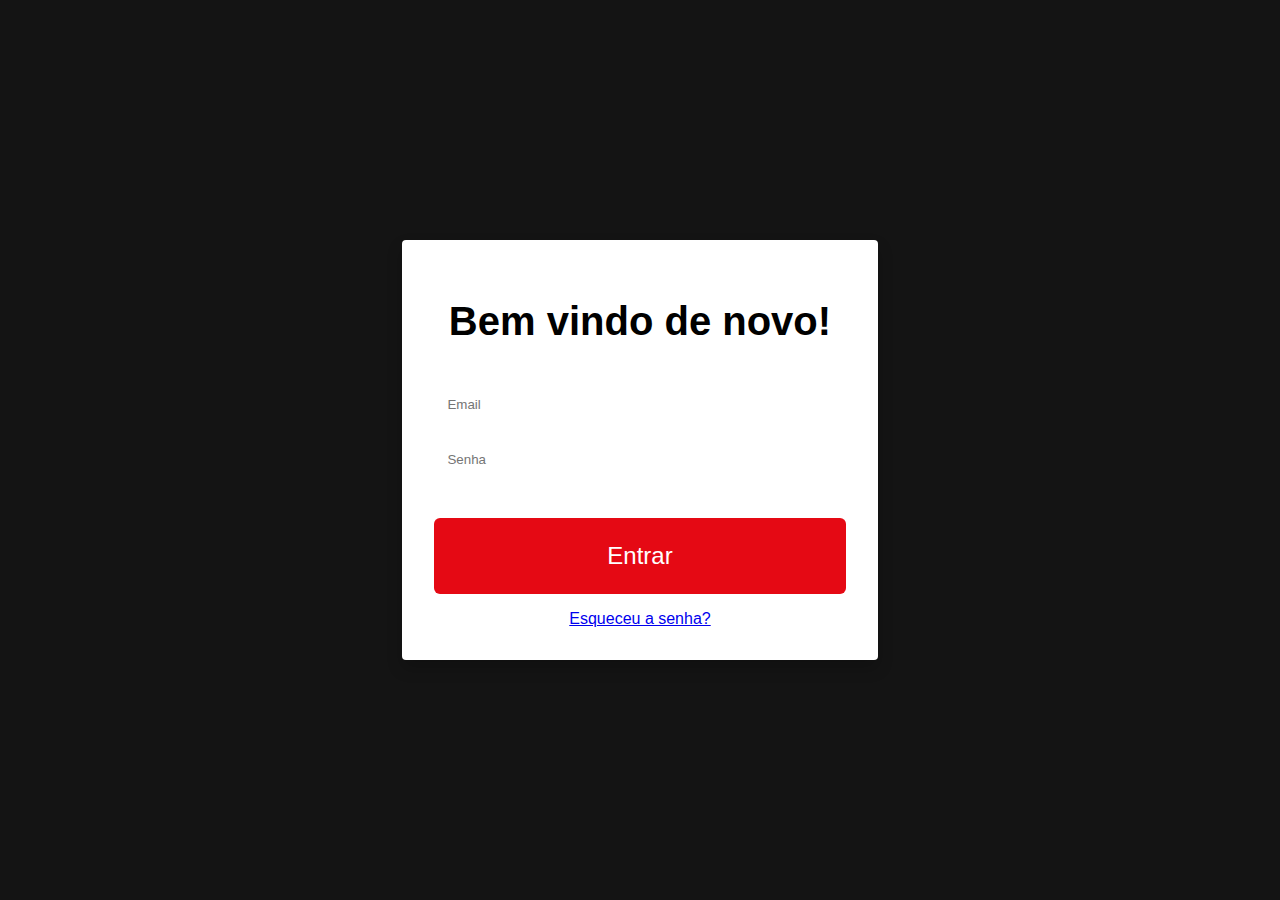
<file: Index.html>
<!DOCTYPE html>
<html>
  <head>
    <title>Login</title>
    <link rel="stylesheet" href="Style.css">
  </head>
  <body>
    <div class="login-container">
      <form>
        <h1>Bem vindo de novo!</h1>
        <input  class="dados" type="email" placeholder="Email" required>
        <input class="dados" type="password" placeholder="Senha" required>
        <button type="submit">Entrar</button>
        <a href="#" class="forgot-password">Esqueceu a senha?</a>
      </form>
    </div>
  </body>
</html>
</file>
<file: Style.css>
body {
    margin: 0;
    padding: 0;
    font-family: Arial, sans-serif;
    background-color: #141414;
  }
  
  .login-container {
    display: flex;
    justify-content: center;
    align-items: center;
    height: 100vh;

  }
  
  form {
    background-color: #fff;
    padding: 2em;
    border-radius: 0.25em;
    box-shadow: 0 0.5em 1em rgba(0, 0, 0, 0.2);
  }
  
  h1 {
    font-size: 2.5em;
    text-align: center;
    margin-bottom: 1em;
  }
  
  .dados {
    width: 100%;
    padding: 1em;
    margin-bottom: 1em;
    border-radius: 0.25em;
    border: none;
  }
  
  button {
    display: block;
    width: 100%;
    padding: 1em;
    margin-top: 1em;
    border-radius: 0.25em;
    border: none;
    background-color: #e50914;
    color: #fff;
    font-size: 1.5em;
    cursor: pointer;
  }
  
  button:hover {
    background-color: #b2070d;
  }
  
  .forgot-password {
    display: block;
    text-align: center;
    margin-top: 1em;
  }
</file>
